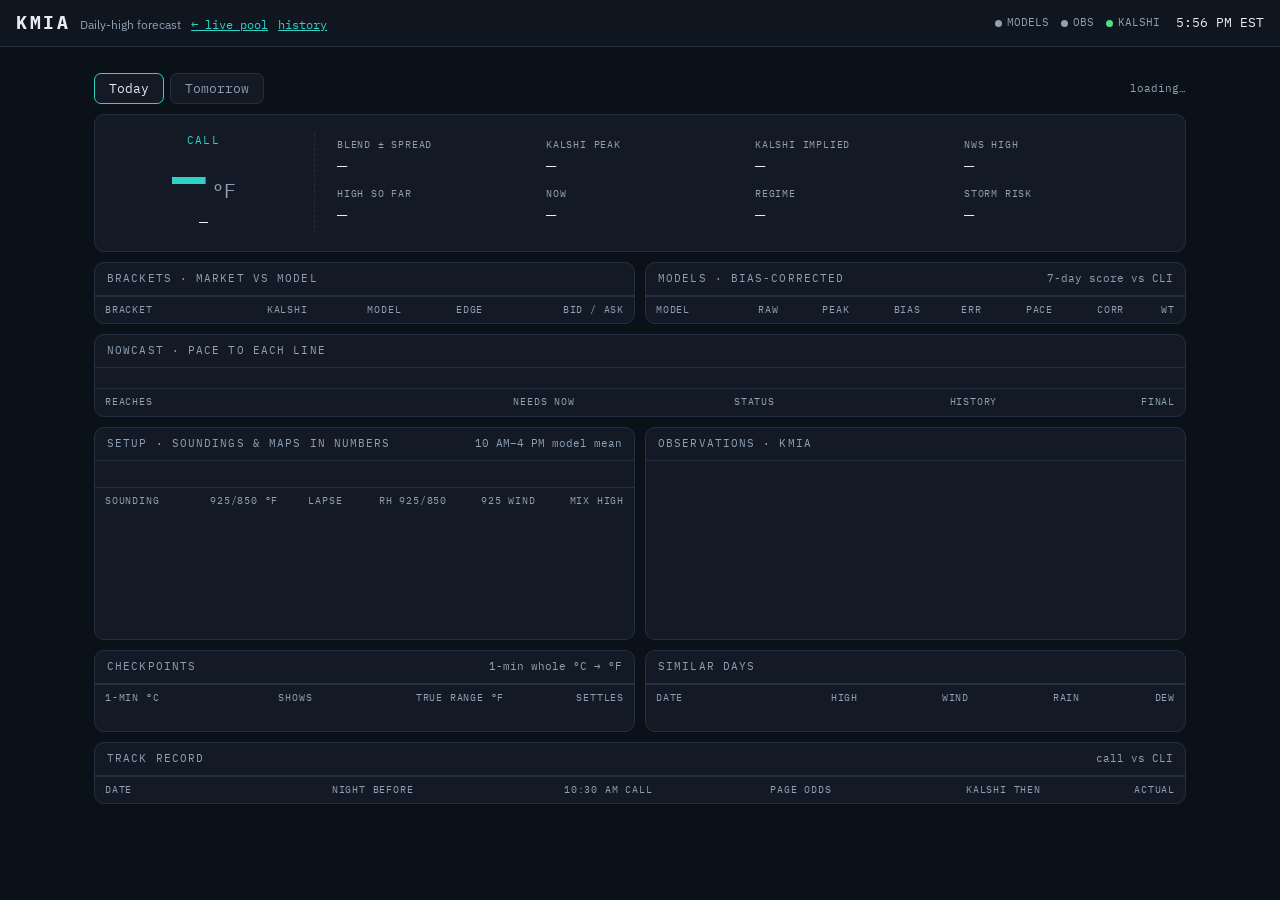
<file: forecast.html>
<!DOCTYPE html>
<html lang="en">
<head>
  <meta charset="UTF-8" />
  <meta name="viewport" content="width=device-width, initial-scale=1" />
  <title>KMIA · High forecast</title>
  <link rel="preconnect" href="https://fonts.googleapis.com" />
  <link rel="preconnect" href="https://fonts.gstatic.com" crossorigin />
  <link href="https://fonts.googleapis.com/css2?family=IBM+Plex+Mono:wght@400;500;700&family=IBM+Plex+Sans:wght@400;600&display=swap" rel="stylesheet" />
  <link rel="stylesheet" href="styles.css" />
  <style>
    .tabs { display: flex; gap: 6px; margin: 14px 0 10px; }
    .tabs button {
      background: var(--panel); border: 1px solid var(--line); color: var(--dim); border-radius: 7px;
      font-family: var(--mono); font-size: 13px; padding: 6px 14px; cursor: pointer;
    }
    .tabs button.on { color: var(--text); border-color: var(--official); }
    .tabs .meta { margin-left: auto; align-self: center; font-family: var(--mono); font-size: 11px; color: var(--dim); text-align: right; }
    .hero { display: grid; grid-template-columns: auto 1fr; gap: 22px; align-items: center; background: var(--panel);
      border: 1px solid var(--line); border-radius: 10px; padding: 18px 20px; margin-bottom: 10px; }
    .callbox { text-align: center; padding-right: 22px; border-right: 1px dashed var(--line); min-width: 200px; }
    .callbox .lab { font-family: var(--mono); font-size: 11px; letter-spacing: .12em; text-transform: uppercase; color: var(--official); }
    .callbox .pt { font-family: var(--mono); font-weight: 700; font-size: 56px; line-height: 1; color: var(--official); }
    .callbox .br { font-family: var(--mono); font-size: 15px; margin-top: 6px; }
    .callbox .pr { font-family: var(--mono); font-size: 12px; color: var(--dim); }
    .facts { display: grid; grid-template-columns: repeat(4, minmax(0, 1fr)); gap: 8px; }
    .fact .k { font-family: var(--mono); font-size: 10px; letter-spacing: .08em; text-transform: uppercase; color: var(--dim); }
    .fact .v { font-family: var(--mono); font-size: 17px; margin-top: 2px; font-variant-numeric: tabular-nums; }
    .summary { grid-column: 1 / -1; font-size: 13.5px; color: var(--text); border-top: 1px solid var(--line); padding-top: 10px; }
    .grid2 { display: grid; grid-template-columns: 1fr 1fr; gap: 10px; margin-bottom: 10px; }
    .pbody { padding: 10px 12px; }
    .bar { height: 8px; border-radius: 4px; display: inline-block; vertical-align: middle; }
    .bar.k { background: var(--edge); } .bar.m { background: var(--official); }
    td .barcell { display: flex; align-items: center; gap: 6px; justify-content: flex-end; }
    tr.callrow td { background: rgba(46, 211, 198, .08); }
    tr.callrow td:first-child { color: var(--official); font-weight: 700; }
    .pos { color: var(--good); } .neg { color: var(--bad); }
    .notes { margin: 6px 0 0; padding-left: 18px; font-size: 13px; }
    .notes li { margin-bottom: 4px; }
    .kv { display: grid; grid-template-columns: repeat(3, 1fr); gap: 8px; }
    .raw { font-family: var(--mono); font-size: 11px; color: var(--dim); word-break: break-all; margin-top: 8px; }
    #spark { width: 100%; height: 150px; display: block; }
    .links a { color: var(--official); font-family: var(--mono); font-size: 12px; margin-right: 14px; display: inline-block; margin-bottom: 6px; }
    .warnbox { background: #2A1A12; border: 1px solid #5A3420; color: #FFC9A8; border-radius: 8px; padding: 8px 12px; font-size: 12.5px; margin-bottom: 10px; display: none; }
    .hit { color: var(--good); } .miss { color: var(--bad); }
    main td:first-child { text-align: left; }
    .tag { display: inline-block; font-family: var(--mono); font-size: 11px; border: 1px solid var(--line); border-radius: 12px; padding: 2px 9px; margin: 0 5px 5px 0; color: var(--official); }
    @media (max-width: 940px) { #rv-panel .pbody { grid-template-columns: 1fr !important; } }
    @media (max-width: 940px) {
      #nc-chips { grid-template-columns: repeat(3, 1fr) !important; }
      .hero { grid-template-columns: 1fr; } .callbox { border-right: none; border-bottom: 1px dashed var(--line); padding: 0 0 12px; }
      .facts { grid-template-columns: repeat(2, 1fr); } .grid2 { grid-template-columns: 1fr; } .kv { grid-template-columns: repeat(2, 1fr); }
    }
  </style>
</head>
<body>
  <header class="rail">
    <div class="rail-id">
      <span class="rail-icao">KMIA</span>
      <span class="rail-sub">Daily-high forecast</span>
      <a class="rail-sub" href="index.html" style="color:var(--official);font-family:var(--mono)">← live pool</a>
      <a class="rail-sub" href="history.html" style="color:var(--official);font-family:var(--mono)">history</a>
    </div>
    <div class="rail-right">
      <span class="feeds">
        <span class="feed"><i id="dot-models" class="dot wait"></i>MODELS</span>
        <span class="feed"><i id="dot-obs" class="dot wait"></i>OBS</span>
        <span class="feed"><i id="dot-kalshi" class="dot wait"></i>KALSHI</span>
      </span>
      <span id="clock" class="clock">--:-- EST</span>
    </div>
  </header>

  <main>
    <div class="tabs">
      <button data-day="today" class="on">Today</button>
      <button data-day="tomorrow">Tomorrow</button>
      <span id="meta" class="meta">loading…</span>
    </div>
    <div id="warn" class="warnbox"></div>

    <section class="hero">
      <div class="callbox">
        <div class="lab">Call</div>
        <div class="pt"><span id="point">—</span><span class="unit">°F</span></div>
        <div id="bracket" class="br">—</div>
        <div id="callp" class="pr"></div>
      </div>
      <div class="facts">
        <div class="fact"><div class="k">Blend ± spread</div><div id="f-mean" class="v">—</div></div>
        <div class="fact"><div class="k">Kalshi peak</div><div id="f-kpeak" class="v">—</div></div>
        <div class="fact"><div class="k">Kalshi implied</div><div id="f-kimp" class="v">—</div></div>
        <div class="fact"><div class="k">NWS high</div><div id="f-nws" class="v">—</div></div>
        <div class="fact"><div class="k">High so far</div><div id="f-floor" class="v">—</div></div>
        <div class="fact"><div class="k">Now</div><div id="f-now" class="v">—</div></div>
        <div class="fact"><div class="k">Regime</div><div id="f-reg" class="v">—</div></div>
        <div class="fact"><div class="k">Storm risk</div><div id="f-storm" class="v">—</div></div>
      </div>
    </section>

    <section class="grid2">
      <div class="panel">
        <div class="panel-head"><span>Brackets · market vs model</span><span id="kwin" class="legend"></span></div>
        <div class="tbl-wrap"><table>
          <thead><tr><th>Bracket</th><th>Kalshi</th><th>Model</th><th>Edge</th><th>Bid / Ask</th></tr></thead>
          <tbody id="tb-br"></tbody>
        </table></div>
      </div>
      <div class="panel">
        <div class="panel-head"><span>Models · bias-corrected</span><span class="legend">7-day score vs CLI</span></div>
        <div class="tbl-wrap"><table>
          <thead><tr><th>Model</th><th>Raw</th><th>Peak</th><th>Bias</th><th>Err</th><th>Pace</th><th>Corr</th><th>Wt</th></tr></thead>
          <tbody id="tb-mod"></tbody>
        </table></div>
      </div>
    </section>

    <section style="margin-bottom:10px">
      <div class="panel" id="pace-panel">
        <div class="panel-head"><span>Nowcast · pace to each line</span><span id="pace-h" class="legend"></span></div>
        <div class="pbody"><div id="nc-chips" class="facts" style="grid-template-columns:repeat(6,minmax(0,1fr))"></div></div>
        <div class="tbl-wrap"><table>
          <thead><tr><th>Reaches</th><th>Needs now</th><th>Status</th><th>History</th><th>Final</th></tr></thead>
          <tbody id="tb-pace"></tbody>
        </table></div>
      </div>
    </section>

    <section class="grid2">
      <div class="panel">
        <div class="panel-head"><span>Setup · soundings &amp; maps in numbers</span><span class="legend">10 AM–4 PM model mean</span></div>
        <div class="pbody">
          <div class="kv" id="kv-reg"></div>
          <ul id="notes" class="notes"></ul>
        </div>
        <div class="tbl-wrap"><table>
          <thead><tr><th>Sounding</th><th>925/850 °F</th><th>Lapse</th><th>RH 925/850</th><th>925 wind</th><th>Mix high</th></tr></thead>
          <tbody id="tb-snd"></tbody>
        </table></div>
      </div>
      <div class="panel" id="obs-panel">
        <div class="panel-head"><span>Observations · KMIA</span><span id="obs-src" class="legend"></span></div>
        <div class="pbody">
          <canvas id="spark"></canvas>
          <div id="raw" class="raw"></div>
        </div>
      </div>
    </section>

    <section class="grid2">
      <div class="panel">
        <div class="panel-head"><span>Checkpoints</span><span class="legend">1-min whole °C → °F</span></div>
        <div class="tbl-wrap"><table>
          <thead><tr><th>1-min °C</th><th>Shows</th><th>True range °F</th><th>Settles</th></tr></thead>
          <tbody id="tb-cp"></tbody>
        </table></div>
        <div class="pbody" id="tgroups" style="font-family:var(--mono);font-size:12px"></div>
      </div>
      <div class="panel">
        <div class="panel-head"><span>Similar days</span><span id="ana-h" class="legend"></span></div>
        <div class="tbl-wrap"><table>
          <thead><tr><th>Date</th><th>High</th><th>Wind</th><th>Rain</th><th>Dew</th></tr></thead>
          <tbody id="tb-ana"></tbody>
        </table></div>
      </div>
    </section>

    <section style="margin-bottom:10px">
      <div class="panel" id="rv-panel" style="display:none">
        <div class="panel-head"><span>Last day reviewed · what made it</span><span id="rv-h" class="legend"></span></div>
        <div class="pbody" style="display:grid;grid-template-columns:1.4fr 1fr;gap:14px">
          <div><div id="rv-tags" style="margin-bottom:8px"></div><div id="rv-sum" style="font-size:13.5px;line-height:1.5"></div></div>
          <div class="tbl-wrap"><table><thead><tr><th>Who said</th><th>High</th><th>Miss</th></tr></thead><tbody id="tb-rv"></tbody></table></div>
        </div>
      </div>
    </section>

    <section style="margin-bottom:10px">
      <div class="panel">
        <div class="panel-head"><span>Track record</span><span class="legend">call vs CLI</span></div>
        <div class="tbl-wrap"><table>
          <thead><tr><th>Date</th><th>Night before</th><th>10:30 AM call</th><th>Page odds</th><th>Kalshi then</th><th>Actual</th></tr></thead>
          <tbody id="tb-log"></tbody>
        </table></div>
      </div>
    </section>

  </main>

  <script type="module" src="forecast-ui.js?v=20261124a"></script>
</body>
</html>
</file>
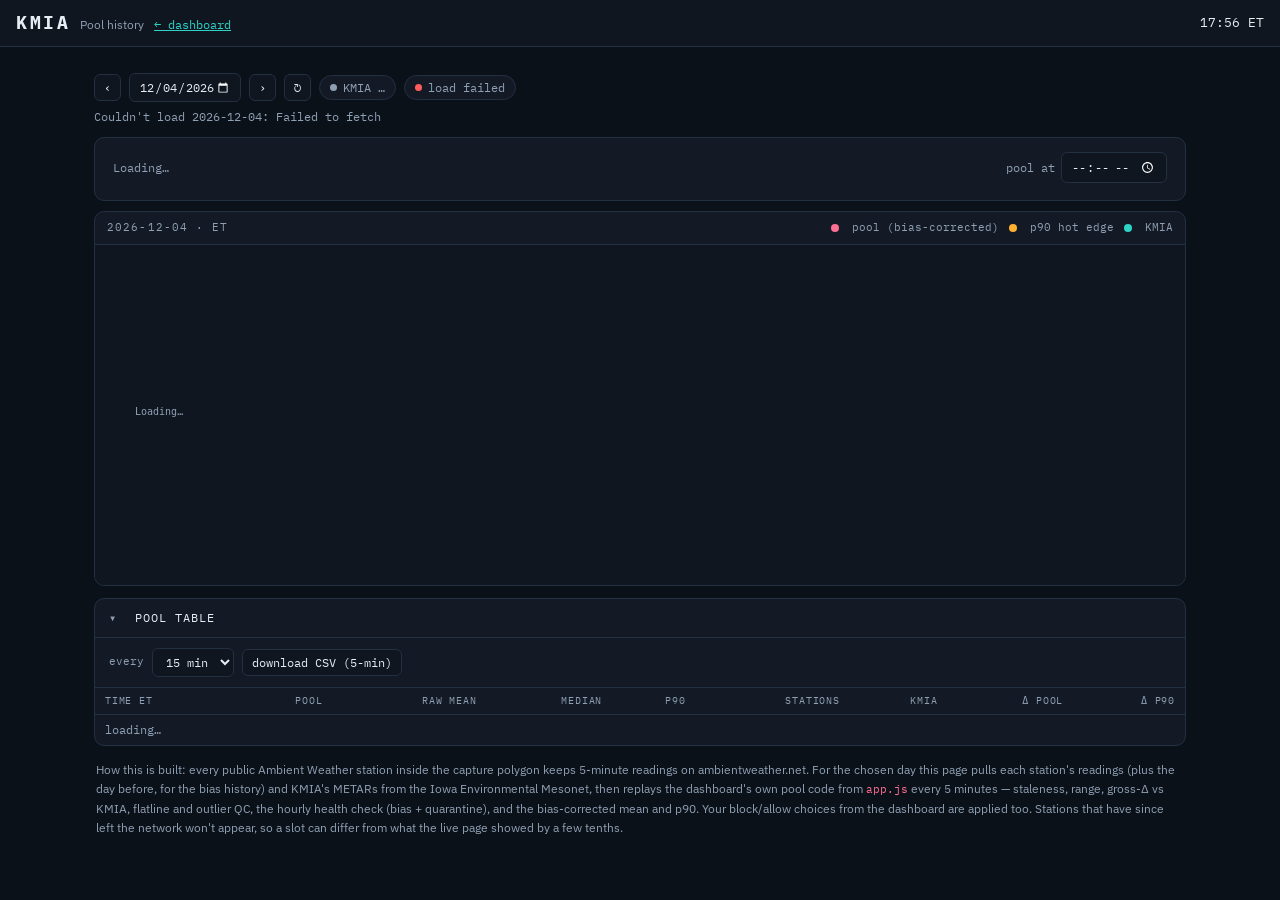
<file: history.html>
<!DOCTYPE html>
<html lang="en">
<head>
  <meta charset="UTF-8" />
  <meta name="viewport" content="width=device-width, initial-scale=1" />
  <title>KMIA · Pool history</title>
  <link rel="preconnect" href="https://fonts.googleapis.com" />
  <link rel="preconnect" href="https://fonts.gstatic.com" crossorigin />
  <link href="https://fonts.googleapis.com/css2?family=IBM+Plex+Mono:wght@400;500;700&family=IBM+Plex+Sans:wght@400;600&display=swap" rel="stylesheet" />
  <link rel="stylesheet" href="styles.css" />
  <style>
    .rail-id a { color: var(--official); font-family: var(--mono); font-size: 12px; }
    .hnav { display: flex; flex-wrap: wrap; gap: 8px; align-items: center; margin: 14px 0 6px; font-family: var(--mono); font-size: 12px; }
    .hnav button, .hnav input, .tools select, .tools button, .look input {
      background: var(--panel-2); color: var(--text); border: 1px solid var(--line); border-radius: 6px;
      font-family: var(--mono); font-size: 12px; padding: 5px 9px; cursor: pointer; color-scheme: dark;
    }
    .hnav button:hover, .tools button:hover { border-color: var(--dim); }
    .pill { display: inline-flex; align-items: center; gap: 6px; border: 1px solid var(--line); border-radius: 999px; padding: 3px 10px; color: var(--dim); background: var(--panel); }
    .pill .dot { animation: none; }
    .dayline { font-family: var(--mono); font-size: 12px; color: var(--dim); margin: 4px 0 12px; }
    .dayline b { color: var(--text); font-weight: 500; }
    .readout { display: flex; flex-wrap: wrap; align-items: baseline; gap: 6px 22px; padding: 14px 18px; margin-bottom: 10px;
               background: var(--panel); border: 1px solid var(--line); border-radius: 10px; font-family: var(--mono); font-size: 12px; color: var(--dim); min-height: 64px; }
    .readout .when { color: var(--text); font-size: 13px; }
    .readout .big { font-size: 38px; color: var(--pool); }
    .readout .big .unit { font-size: 15px; }
    .readout b { color: var(--text); font-weight: 500; }
    .readout .off { color: var(--official); }
    .readout .edge { color: var(--edge); }
    .look { margin-left: auto; display: flex; align-items: center; gap: 6px; }
    #hchart { width: 100%; height: 340px; display: block; background: var(--panel-2); touch-action: pan-y; cursor: crosshair; }
    .tools { display: flex; flex-wrap: wrap; gap: 8px; align-items: center; padding: 10px 14px; font-family: var(--mono); font-size: 11px; color: var(--dim); border-top: 1px solid var(--line); }
    tr.hl td { background: rgba(255, 110, 147, 0.10); }
    tr.mx td { color: var(--pool); }
    tbody tr[data-t] { cursor: pointer; }
    .manifest { margin-top: 12px; }
    @media (max-width: 640px) { .look { margin-left: 0; } .readout .big { font-size: 32px; } #hchart { height: 280px; } }
  </style>
</head>
<body>
  <header class="rail">
    <div class="rail-id">
      <span class="rail-icao">KMIA</span>
      <span class="rail-sub">Pool history</span>
      <a href="./">← dashboard</a>
    </div>
    <div class="rail-right"><span id="clock" class="clock">--:-- ET</span></div>
  </header>

  <main>
    <div class="hnav">
      <button id="prevD" title="previous day" aria-label="previous day">‹</button>
      <input type="date" id="dpick" aria-label="day (Miami time)" />
      <button id="nextD" title="next day" aria-label="next day">›</button>
      <button id="reload" title="fetch this day again">↻</button>
      <span class="pill"><i id="dotOff" class="dot wait"></i><span id="offStat">KMIA —</span></span>
      <span class="pill"><i id="dotPool" class="dot wait"></i><span id="poolStat">pool —</span></span>
    </div>
    <div id="dayline" class="dayline">—</div>

    <div id="readout" class="readout"></div>

    <div class="panel">
      <div class="panel-head">
        <span id="chartHead">Day · ET</span>
        <span class="legend">
          <i class="lg pink"></i>pool (bias-corrected)
          <i class="lg amber"></i>p90 hot edge
          <i class="lg teal"></i>KMIA
        </span>
      </div>
      <canvas id="hchart"></canvas>
    </div>

    <details class="manifest" open>
      <summary><span>Pool table</span><span id="tblNote" class="dim"></span></summary>
      <div class="tools">every
        <select id="step"><option value="5">5 min</option><option value="15" selected>15 min</option><option value="30">30 min</option><option value="60">60 min</option></select>
        <button id="csv">download CSV (5-min)</button>
      </div>
      <div class="tbl-wrap">
        <table>
          <thead><tr><th>Time ET</th><th>Pool</th><th>Raw mean</th><th>Median</th><th>p90</th><th>Stations</th><th>KMIA</th><th>Δ pool</th><th>Δ p90</th></tr></thead>
          <tbody id="pbody"></tbody>
        </table>
      </div>
    </details>

    <footer>
      How this is built: every public Ambient Weather station inside the capture polygon keeps 5-minute readings on
      ambientweather.net. For the chosen day this page pulls each station's readings (plus the day before, for the bias
      history) and KMIA's METARs from the Iowa Environmental Mesonet, then replays the dashboard's own pool code from
      <code>app.js</code> every 5 minutes — staleness, range, gross-Δ vs KMIA, flatline and outlier QC, the hourly health
      check (bias + quarantine), and the bias-corrected mean and p90. Your block/allow choices from the dashboard are
      applied too. Stations that have since left the network won't appear, so a slot can differ from what the live page
      showed by a few tenths.
    </footer>
  </main>

<script>
"use strict";
const TZ = "America/New_York";
const $ = (id) => document.getElementById(id);
const fmtD = new Intl.DateTimeFormat("en-CA", { timeZone: TZ });
const fmtHM = new Intl.DateTimeFormat("en-US", { timeZone: TZ, hour: "2-digit", minute: "2-digit", hour12: false });
const hm = (t) => fmtHM.format(new Date(t)).replace(/^24:/, "00:");
const f1 = (v) => (v == null || !isFinite(v) ? "—" : (Math.round(v * 10) / 10).toFixed(1));
const sg = (v) => (v == null || !isFinite(v) ? "—" : (v >= 0 ? "+" : "−") + Math.abs(Math.round(v * 10) / 10).toFixed(1));
const SLOT = 5 * 60000;

function pill(dot, txtId, state, txt) { $(dot).className = "dot " + state; $(txtId).textContent = txt; }

/* ---------- the dashboard's own pool engine, loaded from app.js ---------- */
let E = null;
async function loadEngine() {
  const src = await fetch("app.js", { cache: "no-cache" }).then((r) => { if (!r.ok) throw new Error("app.js HTTP " + r.status); return r.text(); });
  const end = src.lastIndexOf("/*", src.indexOf("Browser application"));
  if (end < 0) throw new Error("app.js layout changed");
  E = new Function(src.slice(0, end) + "\nreturn { CONFIG, qcPool, poolStats, healthSweep, pointInPolygon, bboxOf, etMidnightMs };")();
}

/* ET day bounds — DST-safe (the 23- and 25-hour days come out right) */
const _wall = new Intl.DateTimeFormat("en-US", { timeZone: TZ, hourCycle: "h23", year: "numeric", month: "2-digit", day: "2-digit", hour: "2-digit", minute: "2-digit", second: "2-digit" });
function etOffset(ts) {
  const p = Object.fromEntries(_wall.formatToParts(new Date(ts)).map((x) => [x.type, x.value]));
  return Date.UTC(+p.year, +p.month - 1, +p.day, +p.hour, +p.minute, +p.second) - Math.floor(ts / 1000) * 1000;
}
function dayStart(dstr) {
  const [y, m, d] = dstr.split("-").map(Number), wall = Date.UTC(y, m - 1, d);
  let t = wall - etOffset(wall); t = wall - etOffset(t); return t;
}
function nextDstr(dstr) { const d = new Date(dstr + "T12:00:00Z"); d.setUTCDate(d.getUTCDate() + 1); return d.toISOString().slice(0, 10); }
function prevDstr(dstr) { const d = new Date(dstr + "T12:00:00Z"); d.setUTCDate(d.getUTCDate() - 1); return d.toISOString().slice(0, 10); }

async function jget(url) { const r = await fetch(url, { cache: "no-store" }); if (!r.ok) throw new Error("HTTP " + r.status); return r.json(); }

/* ---------- Ambient Weather: polygon stations + 5-minute history ---------- */
let stationsP = null;
function listStations() {
  if (stationsP) return stationsP;
  stationsP = (async () => {
    const b = E.bboxOf(E.CONFIG.polygon, 0.01);
    const p = new URLSearchParams();
    p.set("$publicBox[0][0]", b.w); p.set("$publicBox[0][1]", b.s);
    p.set("$publicBox[1][0]", b.e); p.set("$publicBox[1][1]", b.n);
    p.set("$limit", "300");
    const js = await jget("https://lightning.ambientweather.net/devices?" + p);
    const arr = Array.isArray(js) ? js : js.data || [];
    const out = [], seen = new Set();
    for (const d of arr) {
      const info = d.info || {}, cc = (info.coords && info.coords.coords) || {};
      let lat = cc.lat, lon = cc.lon;
      if (lat == null || lon == null) { const g = info.coords && info.coords.geo && info.coords.geo.coordinates; if (g && g.length === 2) { lon = g[0]; lat = g[1]; } }
      const id = d.macAddress || d._id;
      if (!d.macAddress || lat == null || lon == null || seen.has(id)) continue;
      if (!E.pointInPolygon(+lon, +lat, E.CONFIG.polygon)) continue;
      seen.add(id);
      out.push({ id: String(id), mac: d.macAddress, name: String(info.name || "PWS").replace(/[",\n]/g, " ").slice(0, 34), lat: +lat, lon: +lon });
    }
    return out;
  })();
  stationsP.catch(() => { stationsP = null; });
  return stationsP;
}
async function stationPts(st, start, end) {
  const u = "https://lightning.ambientweather.net/device-data?macAddress=" + encodeURIComponent(st.mac) + "&start=" + start + "&end=" + end + "&res=5&limit=800";
  let last;
  for (let a = 0; a < 2; a++) {
    try {
      const js = await jget(u);
      const pts = [];
      for (const x of (js && js.data) || []) {
        let t = typeof x.dateutc === "number" ? x.dateutc : null; if (t != null && t < 2e10) t *= 1000;
        if (t != null && typeof x.tempf === "number" && t >= start && t < end) pts.push([t, x.tempf]);
      }
      pts.sort((p, q) => p[0] - q[0]);
      return pts;
    } catch (e) { last = e; await new Promise((r) => setTimeout(r, 800)); }
  }
  throw last;
}

/* ---------- KMIA (IEM ASOS archive) ---------- */
async function kmiaDay(dstr) {
  const js = await jget("https://mesonet.agron.iastate.edu/api/1/obhistory.json?network=FL_ASOS&station=MIA&date=" + dstr + "&full=true");
  const out = [];
  for (const r of (js && js.data) || []) {
    if (typeof r.tmpf !== "number") continue;
    let s = String(r.utc_valid || ""); if (!s) continue; s = s.replace(" ", "T"); if (!/(Z|[+-]\d\d:?\d\d)$/.test(s)) s += "Z";
    const t = Date.parse(s); if (!isFinite(t)) continue;
    out.push({ t, f: r.tmpf, wdir: typeof r.drct === "number" ? r.drct : null, wspd: typeof r.sknt === "number" ? r.sknt : null, raw: r.raw || "" });
  }
  return out;
}

/* ---------- replay the dashboard every 5 minutes ---------- */
function forcedChoices() { try { return JSON.parse(localStorage.getItem((E.CONFIG.storagePrefix || "kmia_pws_v1") + "_forced") || "{}") || {}; } catch (e) { return {}; } }

function replay(series, official, start, end) {
  const C = E.CONFIG, forced = forcedChoices();
  const out = [];
  const medHist = [];             // {t, med} — what groupSpanF reads on the live page
  const idx = new Map();          // per-station pointer: last pt index with t <= now
  for (const s of series) idx.set(s.id, -1);
  let oi = -1, health = { stations: {} }, nextSweep = -Infinity;
  const stop = Math.min(end, Date.now());
  for (let now = start; now < stop; now += SLOT) {
    while (oi + 1 < official.length && official[oi + 1].t <= now) oi++;
    // hourly health sweep over the trailing 24 h (same as the dashboard's)
    if (now >= nextSweep) {
      const st5 = new Map();
      for (const s of series) st5.set(s.id, { name: s.name, pts: s.pts.filter((p) => p[0] <= now && p[0] >= now - 24 * 3600e3) });
      health = E.healthSweep(st5, official.filter((o) => o.t <= now), now, C.health, forced);
      nextSweep = now + 3600e3;
    }
    const biases = {}, quarantined = new Set();
    for (const [id, h] of Object.entries(health.stations)) {
      if (typeof h.bias === "number") biases[id] = h.bias;
      if (h.status === "quarantine") quarantined.add(id);
    }
    // each station's latest reading at this moment
    const stations = [], fine = new Map();
    for (const s of series) {
      let i = idx.get(s.id);
      while (i + 1 < s.pts.length && s.pts[i + 1][0] <= now) i++;
      idx.set(s.id, i);
      if (i < 0) continue;
      const [t, f] = s.pts[i];
      if (now - t > 6 * 3600e3) continue;       // long gone — the live device list wouldn't carry it either
      stations.push({ id: s.id, name: s.name, lat: s.lat, lon: s.lon, tempf: f, obsMs: t });
      const fl = [];
      for (let k = i; k >= 0 && s.pts[k][0] >= now - (C.qc.flatWindowMin + 5) * 60000; k--) fl.push({ t: s.pts[k][0], f: s.pts[k][1] });
      fine.set(s.id, fl.reverse());
    }
    const recent = medHist.filter((p) => p.t >= now - C.qc.flatWindowMin * 60000).map((p) => p.med);
    const met = oi >= 0 ? official[oi] : null;
    const ctx = {
      nowMs: now,
      officialF: met ? met.f : null,
      officialAgeMin: met ? (now - met.t) / 60000 : null,
      forced, quarantined, fineHist: fine,
      groupSpanF: recent.length >= 4 ? Math.max(...recent) - Math.min(...recent) : null,
      cfg: C.qc,
    };
    const { kept } = E.qcPool(stations, ctx);
    const pool = E.poolStats(kept, biases, C.health.maxBiasCorrF);
    if (pool.n) {
      out.push({ t: now, corr: pool.correctedF, mean: pool.meanF, med: pool.medianF, p90: pool.p90F, top: pool.topF, topName: pool.topName,
                 spread: pool.spreadF, n: pool.n, total: stations.length, quar: quarantined.size });
      medHist.push({ t: now, med: pool.medianF });
    }
  }
  return out;
}

/* ---------- load a day ---------- */
const cache = new Map();
let seq = 0;
async function buildDay(dstr, force, mySeq) {
  const today = fmtD.format(new Date());
  if (!force && dstr !== today && cache.has(dstr)) return cache.get(dstr);
  const start = dayStart(dstr), end = dayStart(nextDstr(dstr));
  const fetchFrom = start - 24 * 3600e3, fetchTo = Math.min(end, Date.now());
  const [sts, offA, offB] = await Promise.all([
    listStations(),
    kmiaDay(prevDstr(dstr)).catch(() => []),
    kmiaDay(dstr),
  ]);
  const byT = new Map(); for (const o of [...offA, ...offB]) byT.set(o.t, o);
  const official = [...byT.values()].sort((a, b) => a.t - b.t);
  const series = []; let done = 0, failed = 0, k = 0;
  async function worker() {
    while (k < sts.length) {
      const st = sts[k++];
      try { const pts = await stationPts(st, fetchFrom, fetchTo); if (pts.length) series.push({ ...st, pts }); } catch (e) { failed++; }
      done++; if (mySeq === seq) pill("dotPool", "poolStat", "wait", "stations " + done + "/" + sts.length);
    }
  }
  await Promise.all(Array.from({ length: 6 }, worker));
  const slots = replay(series, official, start, end);
  const dayIds = new Set(series.filter((s) => s.pts.some((p) => p[0] >= start)).map((s) => s.id));
  const res = { dstr, start, end, slots, official: official.filter((o) => o.t >= start && o.t < end), stations: sts.length, reporting: dayIds.size, failed };
  if (dstr !== today) cache.set(dstr, res);
  return res;
}

/* ---------- view ---------- */
const V = { day: null, sel: null, hover: null, geom: null };
function nearest(t) {
  if (!V.day) return null; let best = null;
  for (const p of V.day.slots) if (!best || Math.abs(p.t - t) < Math.abs(best.t - t)) best = p;
  return best && Math.abs(best.t - t) <= SLOT * 1.5 ? best : null;
}
function kmiaAt(t) {
  if (!V.day) return null; let best = null;
  for (const o of V.day.official) { if (o.t <= t + 60000) best = o; else break; }
  return best && t - best.t <= 75 * 60000 ? best : null;
}
function readout(p) {
  const val = p ? hm(p.t) : ($("tpick") && $("tpick").value) || "";
  const look = '<span class="look">pool at <input type="time" id="tpick" step="300" value="' + val + '" aria-label="time (ET)"></span>';
  if (!p) {
    $("readout").innerHTML = "<span>" + (V.day && V.day.slots.length ? "Hover or tap the chart, tap a table row, or look up a time →" : V.day ? "No pool data for this day." : "Loading…") + "</span>" + look;
  } else {
    const k = kmiaAt(p.t);
    $("readout").innerHTML =
      '<span class="when">' + hm(p.t) + " ET</span>" +
      '<span class="big">' + f1(p.corr) + '<span class="unit">°F pool</span></span>' +
      "<span>raw mean <b>" + f1(p.mean) + "</b> · median <b>" + f1(p.med) + '</b> · <span class="edge">p90 <b>' + f1(p.p90) + "</b></span><br><b>" + p.n + "</b> of " + p.total + " stations kept" + (p.quar ? " · " + p.quar + " quarantined" : "") + " · top " + f1(p.top) + " (" + p.topName + ")</span>" +
      '<span class="off">KMIA <b>' + (k ? f1(k.f) + "°F</b> @ " + hm(k.t) : "—</b>") + (k ? "<br>Δ pool <b>" + sg(p.corr - k.f) + "</b> · Δ p90 <b>" + sg(p.p90 - k.f) + "</b>" : "") + "</span>" + look;
  }
  const el = $("tpick");
  el.addEventListener("change", () => {
    if (!el.value || !V.day) return;
    const [h, m] = el.value.split(":").map(Number), want = h * 60 + m;
    let best = null;
    for (const s of V.day.slots) { const [sh, sm] = hm(s.t).split(":").map(Number); const d = Math.abs(sh * 60 + sm - want); if (!best || d < best.d) best = { s, d }; }
    V.sel = best && best.d <= 10 ? best.s : null; draw(); readout(V.sel); markRow();
  });
}
function draw() {
  const cv = $("hchart"), dpr = window.devicePixelRatio || 1, W = cv.clientWidth, H = cv.clientHeight;
  if (!W || !H) return;
  cv.width = W * dpr; cv.height = H * dpr;
  const g = cv.getContext("2d"); g.setTransform(dpr, 0, 0, dpr, 0, 0); g.clearRect(0, 0, W, H);
  g.font = "10px 'IBM Plex Mono', monospace";
  const D = V.day;
  if (!D) { g.fillStyle = "#8FA0B4"; g.fillText("Loading…", 40, H / 2); V.geom = null; return; }
  const pol = D.slots, met = D.official;
  const vals = [...pol.map((p) => p.corr), ...pol.map((p) => p.p90), ...met.map((o) => o.f)].filter((v) => v != null);
  if (!vals.length) { g.fillStyle = "#8FA0B4"; g.fillText("No data for this day", 40, H / 2); V.geom = null; return; }
  let lo = Math.floor(Math.min(...vals) - 0.5), hi = Math.ceil(Math.max(...vals) + 0.5);
  if (hi - lo < 4) hi = lo + 4;
  const step = hi - lo > 14 ? 2 : 1;
  const x0 = 34, x1 = W - 10, y0 = 10, y1 = H - 22;
  const X = (t) => x0 + ((t - D.start) / (D.end - D.start)) * (x1 - x0);
  const Y = (f) => y1 - ((f - lo) / (hi - lo)) * (y1 - y0);
  V.geom = { x0, x1, start: D.start, end: D.end };
  g.strokeStyle = "#223042"; g.fillStyle = "#8FA0B4"; g.lineWidth = 1;
  for (let f = lo; f <= hi; f += step) { g.beginPath(); g.moveTo(x0, Y(f)); g.lineTo(x1, Y(f)); g.stroke(); g.fillText(String(f), 6, Y(f) + 3); }
  for (let h = 0; h * 3600e3 <= D.end - D.start; h += 3) {
    const t = D.start + h * 3600e3, x = X(t);
    g.beginPath(); g.moveTo(x, y0); g.lineTo(x, y1); g.stroke();
    g.fillText(hm(t).slice(0, 2), Math.min(x - 6, x1 - 14), H - 7);
  }
  const line = (pts, gv, color, w, dash) => {
    if (pts.length < 2) return;
    g.strokeStyle = color; g.lineWidth = w; if (dash) g.setLineDash(dash);
    g.beginPath();
    pts.forEach((p, i) => { const x = X(p.t), y = Y(gv(p)); (i && p.t - pts[i - 1].t <= 3 * SLOT) ? g.lineTo(x, y) : g.moveTo(x, y); });
    g.stroke(); g.setLineDash([]);
  };
  line(pol, (p) => p.p90, "#FFB02E", 1.4, [3, 3]);
  line(pol, (p) => p.corr, "#FF6E93", 2.2);
  if (met.length > 1) {
    g.strokeStyle = "rgba(46,211,198,.55)"; g.lineWidth = 1.2; g.beginPath();
    met.forEach((o, i) => (i ? g.lineTo(X(o.t), Y(o.f)) : g.moveTo(X(o.t), Y(o.f)))); g.stroke();
  }
  g.fillStyle = "#2ED3C6"; for (const o of met) { g.beginPath(); g.arc(X(o.t), Y(o.f), 2.5, 0, 7); g.fill(); }
  // daily highs: rings
  const ring = (x, y, c) => { g.strokeStyle = c; g.lineWidth = 1.6; g.beginPath(); g.arc(x, y, 6, 0, 7); g.stroke(); };
  let mm = null; for (const o of met) if (!mm || o.f > mm.f) mm = o;
  let pm = null; for (const p of pol) if (!pm || p.corr > pm.corr) pm = p;
  if (mm) ring(X(mm.t), Y(mm.f), "#2ED3C6");
  if (pm) ring(X(pm.t), Y(pm.corr), "#FF6E93");
  if (D.dstr === fmtD.format(new Date())) { g.strokeStyle = "#3A4A60"; g.beginPath(); g.moveTo(X(Date.now()), y0); g.lineTo(X(Date.now()), y1); g.stroke(); }
  const c = V.hover || V.sel;
  if (c) {
    const x = X(c.t);
    g.strokeStyle = "rgba(232,237,244,.4)"; g.lineWidth = 1; g.beginPath(); g.moveTo(x, y0); g.lineTo(x, y1); g.stroke();
    g.fillStyle = "#E8EDF4"; g.beginPath(); g.arc(x, Y(c.corr), 3.6, 0, 7); g.fill();
    g.fillStyle = "#FFB02E"; g.beginPath(); g.arc(x, Y(c.p90), 3, 0, 7); g.fill();
    const k = kmiaAt(c.t); if (k) { g.fillStyle = "#2ED3C6"; g.beginPath(); g.arc(X(k.t), Y(k.f), 4, 0, 7); g.fill(); }
  }
}
function tsAt(e) { if (!V.geom) return null; const r = $("hchart").getBoundingClientRect(); const x = e.clientX - r.left; return V.geom.start + ((x - V.geom.x0) / (V.geom.x1 - V.geom.x0)) * (V.geom.end - V.geom.start); }
function table() {
  const D = V.day, body = $("pbody");
  if (!D || !D.slots.length) { body.innerHTML = '<tr><td colspan="9" style="text-align:left" class="dim">' + (D ? "no pool data" : "loading…") + "</td></tr>"; $("tblNote").textContent = ""; return; }
  const step = +$("step").value;
  let pm = null; for (const p of D.slots) if (!pm || p.corr > pm.corr) pm = p;
  const rows = [];
  for (const p of D.slots) {
    const [h, m] = hm(p.t).split(":").map(Number);
    if ((h * 60 + m) % step && p !== pm) continue;
    const k = kmiaAt(p.t);
    rows.push('<tr data-t="' + p.t + '"' + (p === pm ? ' class="mx" title="pool high"' : "") + '><td class="nm">' + hm(p.t) + (p === pm ? " ▲" : "") +
      '</td><td class="num">' + f1(p.corr) + '</td><td class="num">' + f1(p.mean) + '</td><td class="num">' + f1(p.med) + '</td><td class="num">' + f1(p.p90) +
      '</td><td class="num">' + p.n + "/" + p.total + '</td><td class="num">' + (k ? f1(k.f) : "—") + '</td><td class="num">' + (k ? sg(p.corr - k.f) : "—") + '</td><td class="num">' + (k ? sg(p.p90 - k.f) : "—") + "</td></tr>");
  }
  body.innerHTML = rows.reverse().join("");
  $("tblNote").textContent = D.slots.length + " five-minute slots";
  markRow();
}
function markRow() {
  document.querySelectorAll("#pbody tr.hl").forEach((r) => r.classList.remove("hl"));
  if (V.sel) { const r = document.querySelector('#pbody tr[data-t="' + V.sel.t + '"]'); if (r) r.classList.add("hl"); }
}
function dayline() {
  const D = V.day; if (!D) return;
  let mm = null; for (const o of D.official) if (!mm || o.f > mm.f) mm = o;
  let pm = null, em = null; for (const p of D.slots) { if (!pm || p.corr > pm.corr) pm = p; if (!em || p.p90 > em.p90) em = p; }
  $("dayline").innerHTML = D.dstr + " · KMIA high <b>" + (mm ? f1(mm.f) + "°F</b> @ " + hm(mm.t) : "—</b>") +
    " · pool high <b>" + (pm ? f1(pm.corr) + "°F</b> @ " + hm(pm.t) : "—</b>") +
    " · p90 high <b>" + (em ? f1(em.p90) + "°F</b> @ " + hm(em.t) : "—</b>") +
    " · " + D.reporting + " of " + D.stations + " polygon stations reported" + (D.failed ? " (" + D.failed + " failed to load)" : "");
}
async function loadDay(dstr, force) {
  const my = ++seq;
  V.day = null; V.sel = null; V.hover = null;
  $("dpick").value = dstr; $("chartHead").textContent = dstr + " · ET";
  $("dayline").textContent = "loading " + dstr + "…"; readout(null); draw(); table();
  pill("dotOff", "offStat", "wait", "KMIA …"); pill("dotPool", "poolStat", "wait", "stations …");
  try {
    const D = await buildDay(dstr, force, my);
    if (my !== seq) return;
    V.day = D;
    pill("dotOff", "offStat", D.official.length ? "ok" : "err", "KMIA " + D.official.length + " obs");
    pill("dotPool", "poolStat", D.slots.length ? "ok" : "err", "pool " + D.reporting + "/" + D.stations + " stations");
    dayline(); readout(null); draw(); table();
  } catch (e) {
    if (my !== seq) return;
    pill("dotPool", "poolStat", "err", "load failed");
    $("dayline").textContent = "Couldn't load " + dstr + ": " + String(e.message || e).slice(0, 120);
  }
}
function shift(n) {
  const d = new Date($("dpick").value + "T12:00:00Z"); d.setUTCDate(d.getUTCDate() + n);
  const s = d.toISOString().slice(0, 10); if (s > $("dpick").max) return; loadDay(s);
}
function csv() {
  const D = V.day; if (!D || !D.slots.length) return;
  const L = ["time_et,utc,pool_corrected_f,pool_mean_f,pool_median_f,p90_f,top_f,top_station,stations_kept,stations_reporting,kmia_f"];
  for (const p of D.slots) { const k = kmiaAt(p.t);
    L.push([D.dstr + " " + hm(p.t), new Date(p.t).toISOString(), f1(p.corr), f1(p.mean), f1(p.med), f1(p.p90), f1(p.top), '"' + p.topName + '"', p.n, p.total, k ? f1(k.f) : ""].join(",")); }
  const a = document.createElement("a");
  a.href = URL.createObjectURL(new Blob([L.join("\n") + "\n"], { type: "text/csv" }));
  a.download = "kmia-pws-pool-" + D.dstr + ".csv"; document.body.appendChild(a); a.click(); a.remove();
}

(async function init() {
  const tick = () => { $("clock").textContent = hm(Date.now()) + " ET"; };
  tick(); setInterval(tick, 30000);
  const today = fmtD.format(new Date());
  $("dpick").max = today;
  $("dpick").addEventListener("change", () => $("dpick").value && loadDay($("dpick").value));
  $("prevD").addEventListener("click", () => shift(-1));
  $("nextD").addEventListener("click", () => shift(1));
  $("reload").addEventListener("click", () => V.day && loadDay(V.day.dstr, true));
  $("step").addEventListener("change", table);
  $("csv").addEventListener("click", csv);
  const cv = $("hchart");
  cv.addEventListener("pointermove", (e) => { const t = tsAt(e); V.hover = t != null ? nearest(t) : null; draw(); readout(V.hover || V.sel); });
  cv.addEventListener("pointerleave", () => { V.hover = null; draw(); readout(V.sel); });
  cv.addEventListener("click", (e) => { const t = tsAt(e); V.sel = t != null ? nearest(t) : null; draw(); readout(V.sel); markRow(); });
  $("pbody").addEventListener("click", (e) => {
    const tr = e.target.closest("tr[data-t]"); if (!tr || !V.day) return;
    V.sel = V.day.slots.find((p) => p.t === +tr.dataset.t) || null; draw(); readout(V.sel); markRow();
    window.scrollTo({ top: 0, behavior: "smooth" });
  });
  window.addEventListener("resize", draw);
  readout(null);
  try { await loadEngine(); }
  catch (e) { $("dayline").textContent = "Couldn't load the pool engine from app.js: " + (e.message || e); return; }
  const want = (location.hash.match(/\d{4}-\d{2}-\d{2}/) || [])[0];
  loadDay(want && want <= today ? want : today);
})();
</script>
</body>
</html>
</file>
<file: styles.css>
/* KMIA PWS pool — humid night navy / flamingo pool / biscayne aqua official */
:root {
  --bg: #0B1119;
  --panel: #131A26;
  --panel-2: #0F1620;
  --line: #223042;
  --text: #E8EDF4;
  --dim: #8FA0B4;
  --pool: #FF6E93;     /* flamingo — the pool */
  --official: #2ED3C6; /* biscayne aqua — KMIA ASOS */
  --edge: #FFB02E;     /* hot edge p90 */
  --up: #FF7A59;
  --down: #4FA3FF;
  --good: #57D98A;
  --bad: #FF5D5D;
  --quar: #B36BFF;
  --mono: "IBM Plex Mono", ui-monospace, Menlo, monospace;
  --sans: "IBM Plex Sans", system-ui, sans-serif;
}

* { box-sizing: border-box; }
html, body { margin: 0; padding: 0; }
body {
  background: var(--bg);
  color: var(--text);
  font-family: var(--sans);
  font-size: 14px;
  line-height: 1.45;
}
main { max-width: 1120px; margin: 0 auto; padding: 12px 14px 40px; }
code { font-family: var(--mono); color: var(--pool); font-size: 0.92em; }

/* ---------- top rail ---------- */
.rail {
  display: flex; align-items: center; justify-content: space-between;
  padding: 10px 16px; border-bottom: 1px solid var(--line);
  background: var(--panel-2);
  position: sticky; top: 0; z-index: 1000;
}
.rail-id { display: flex; align-items: baseline; gap: 10px; }
.rail-icao { font-family: var(--mono); font-weight: 700; font-size: 18px; letter-spacing: 0.14em; }
.rail-sub { color: var(--dim); font-size: 12px; }
.rail-right { display: flex; align-items: center; gap: 16px; }
.feeds { display: flex; gap: 12px; }
.feed { display: flex; align-items: center; gap: 5px; font-family: var(--mono); font-size: 11px; color: var(--dim); }
.dot { width: 7px; height: 7px; border-radius: 50%; display: inline-block; }
.dot.ok { background: var(--good); }
.dot.err { background: var(--bad); }
.dot.wait { background: var(--dim); animation: pulse 1.4s ease-in-out infinite; }
@keyframes pulse { 50% { opacity: 0.25; } }
.clock { font-family: var(--mono); font-size: 13px; color: var(--text); }

/* ---------- spread board (hero) ---------- */
.board {
  display: grid; grid-template-columns: 1fr auto 1fr; align-items: center;
  gap: 12px; margin: 16px 0 12px; padding: 18px 20px;
  background: var(--panel); border: 1px solid var(--line); border-radius: 10px;
}
.side.right { text-align: right; }
.side-label {
  font-family: var(--mono); font-size: 11px; letter-spacing: 0.12em;
  text-transform: uppercase; margin-bottom: 4px;
}
.pool-label { color: var(--pool); }
.off-label { color: var(--official); }
.big {
  font-family: var(--mono); font-weight: 700; font-size: 52px; line-height: 1;
  font-variant-numeric: tabular-nums; letter-spacing: -0.02em;
}
.pool-num { color: var(--pool); }
.off-num { color: var(--official); }
.unit { font-size: 20px; font-weight: 400; color: var(--dim); margin-left: 6px; }
.side-sub { font-family: var(--mono); font-size: 12px; margin-top: 4px; }
.dim { color: var(--dim); }

.bridge { text-align: center; padding: 0 18px; border-left: 1px dashed var(--line); border-right: 1px dashed var(--line); }
.bridge-label { font-family: var(--mono); font-size: 10px; letter-spacing: 0.1em; text-transform: uppercase; color: var(--dim); }
.delta-num {
  font-family: var(--mono); font-weight: 700; font-size: 30px;
  font-variant-numeric: tabular-nums; margin: 2px 0;
}
.delta-num.up, .chip-val.up { color: var(--up); }
.delta-num.down, .chip-val.down { color: var(--down); }

/* ---------- chips ---------- */
.chips { display: grid; grid-template-columns: repeat(6, 1fr); gap: 8px; margin-bottom: 8px; }
.chip {
  background: var(--panel); border: 1px solid var(--line); border-radius: 8px;
  padding: 8px 10px; min-width: 0;
}
.chip.wide { grid-column: span 2; }
.chip-label { font-family: var(--mono); font-size: 10px; letter-spacing: 0.08em; text-transform: uppercase; color: var(--dim); }
.chip-val { font-family: var(--mono); font-size: 17px; font-weight: 500; margin-top: 2px; font-variant-numeric: tabular-nums; white-space: nowrap; }
.chip-val.hi { color: var(--official); }
.chip-sub { font-family: var(--mono); font-size: 11px; color: var(--dim); margin-top: 2px; white-space: nowrap; overflow: hidden; text-overflow: ellipsis; }
.chip-sub.warn { color: var(--up); }
.chip-sub.ok { color: var(--good); }
.chip-sub.onshore { color: var(--official); }

/* ---------- metro ring + breeze strip ---------- */
.ring { display: grid; grid-template-columns: repeat(7, 1fr); gap: 8px; margin-bottom: 12px; }
.ring-tiles { display: contents; }
.chip.breezy { border-color: #2B3B52; background: var(--panel-2); }
.rchip .chip-val { font-size: 15px; }

/* ---------- map + chart ---------- */
.split { display: grid; grid-template-columns: 1fr 1fr; gap: 10px; margin-bottom: 12px; }
.panel { background: var(--panel); border: 1px solid var(--line); border-radius: 10px; overflow: hidden; }
.panel-head {
  display: flex; justify-content: space-between; align-items: center;
  padding: 8px 12px; border-bottom: 1px solid var(--line);
  font-family: var(--mono); font-size: 11px; letter-spacing: 0.1em; text-transform: uppercase; color: var(--dim);
}
.legend { display: flex; gap: 10px; align-items: center; text-transform: none; letter-spacing: 0; }
.lg { width: 8px; height: 8px; border-radius: 50%; display: inline-block; margin-right: 3px; }
.lg.pink { background: var(--pool); } .lg.teal { background: var(--official); }
.lg.amber { background: var(--edge); } .lg.violet { background: var(--quar); }
.lg.red { background: var(--bad); } .lg.grey { background: var(--dim); }
.lg.slate { background: #5A6B80; }
#map { height: 360px; background: var(--bg); }
#chart { width: 100%; height: 360px; display: block; background: var(--panel-2); }
.leaflet-container { font-family: var(--sans); background: #0B1119; }
/* keyless OSM tiles rendered dark: invert + hue-rotate keeps land/water/labels legible */
.dark-tiles { filter: invert(1) hue-rotate(180deg) brightness(0.82) contrast(0.92) saturate(0.45); }
.leaflet-tooltip {
  background: var(--panel-2); color: var(--text); border: 1px solid var(--line);
  font-family: var(--mono); font-size: 11px;
}
.ring-badge {
  font-family: var(--mono); font-size: 10px; white-space: nowrap;
  color: var(--official); background: rgba(11, 17, 25, 0.85);
  border: 1px solid #1E4D49; border-radius: 4px; padding: 1px 5px;
  transform: translate(-50%, -50%);
  width: max-content;
}

/* ---------- manifest ---------- */
.manifest { background: var(--panel); border: 1px solid var(--line); border-radius: 10px; margin-bottom: 14px; }
.manifest summary {
  cursor: pointer; padding: 10px 14px; display: flex; gap: 16px; align-items: baseline;
  font-family: var(--mono); font-size: 12px; letter-spacing: 0.08em; text-transform: uppercase;
  list-style: none;
}
.manifest summary::-webkit-details-marker { display: none; }
.manifest summary::before { content: "▸"; color: var(--dim); margin-right: 2px; }
.manifest[open] summary::before { content: "▾"; }
.manifest summary .dim { text-transform: none; letter-spacing: 0; }
.tbl-wrap { overflow-x: auto; }
table { width: 100%; border-collapse: collapse; font-family: var(--mono); font-size: 12px; }
th, td { padding: 6px 10px; text-align: right; border-top: 1px solid var(--line); white-space: nowrap; }
th { color: var(--dim); font-weight: 400; font-size: 10px; text-transform: uppercase; letter-spacing: 0.08em; }
td.nm, th:first-child { text-align: left; max-width: 220px; overflow: hidden; text-overflow: ellipsis; }
td.num { font-variant-numeric: tabular-nums; }
tr.keep td.nm { color: var(--text); }
tr.drop td { color: var(--dim); }
td.st-keep { color: var(--good); }
td.st-drop { color: var(--bad); }
button.blk {
  background: none; border: 1px solid var(--line); border-radius: 5px;
  color: var(--dim); font-family: var(--mono); font-size: 10px;
  padding: 2px 8px; cursor: pointer;
}
button.blk:hover { color: var(--text); border-color: var(--dim); }
:focus-visible { outline: 2px solid var(--pool); outline-offset: 2px; }

footer { color: var(--dim); font-size: 12px; line-height: 1.6; padding: 0 2px; }

/* ---------- responsive ---------- */
@media (max-width: 940px) {
  .split { grid-template-columns: 1fr; }
  .chips { grid-template-columns: repeat(3, 1fr); }
  .chip.wide { grid-column: span 3; }
  .ring { grid-template-columns: repeat(2, 1fr); }
  .board { grid-template-columns: 1fr; text-align: center; }
  .side.right { text-align: center; }
  .bridge { border-left: none; border-right: none; border-top: 1px dashed var(--line); border-bottom: 1px dashed var(--line); padding: 10px 0; }
  .big { font-size: 42px; }
  .rail { flex-wrap: wrap; gap: 6px; }
}
@media (prefers-reduced-motion: reduce) {
  .dot.wait { animation: none; }
}
</file>
